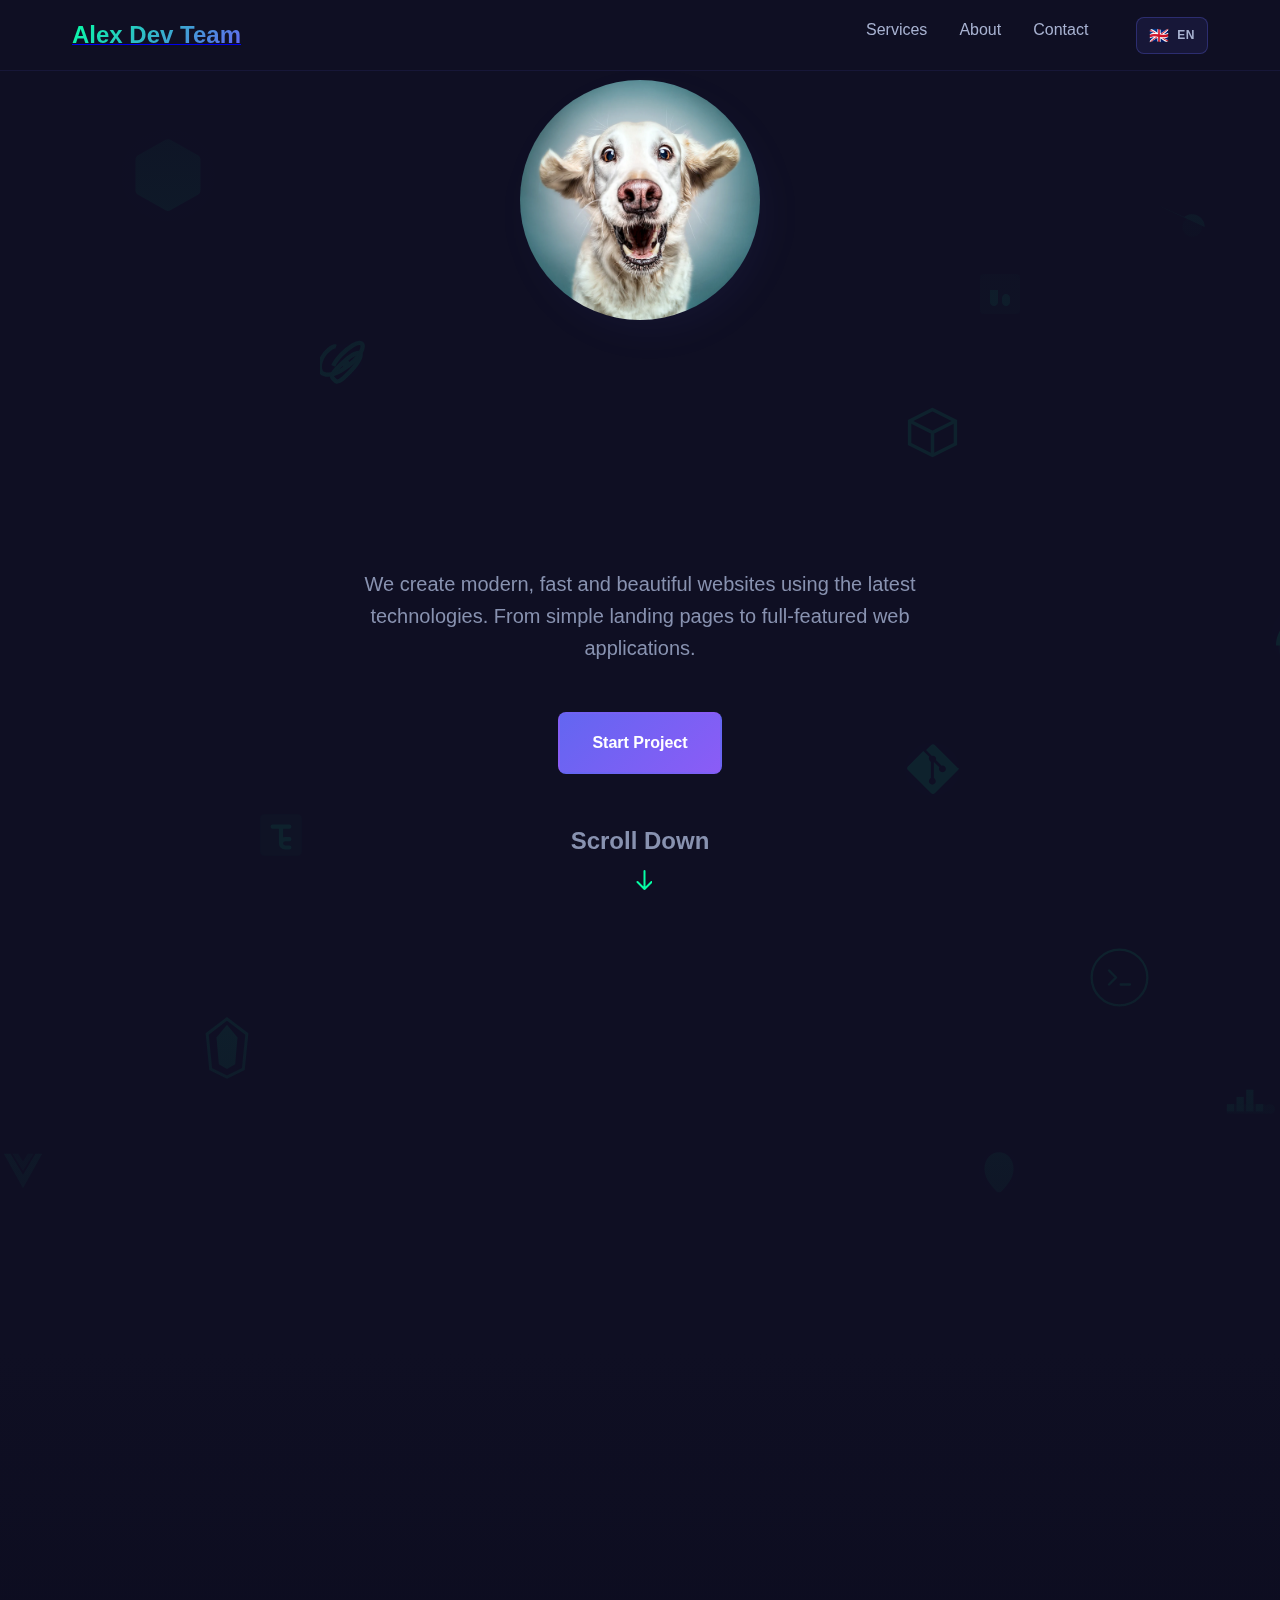
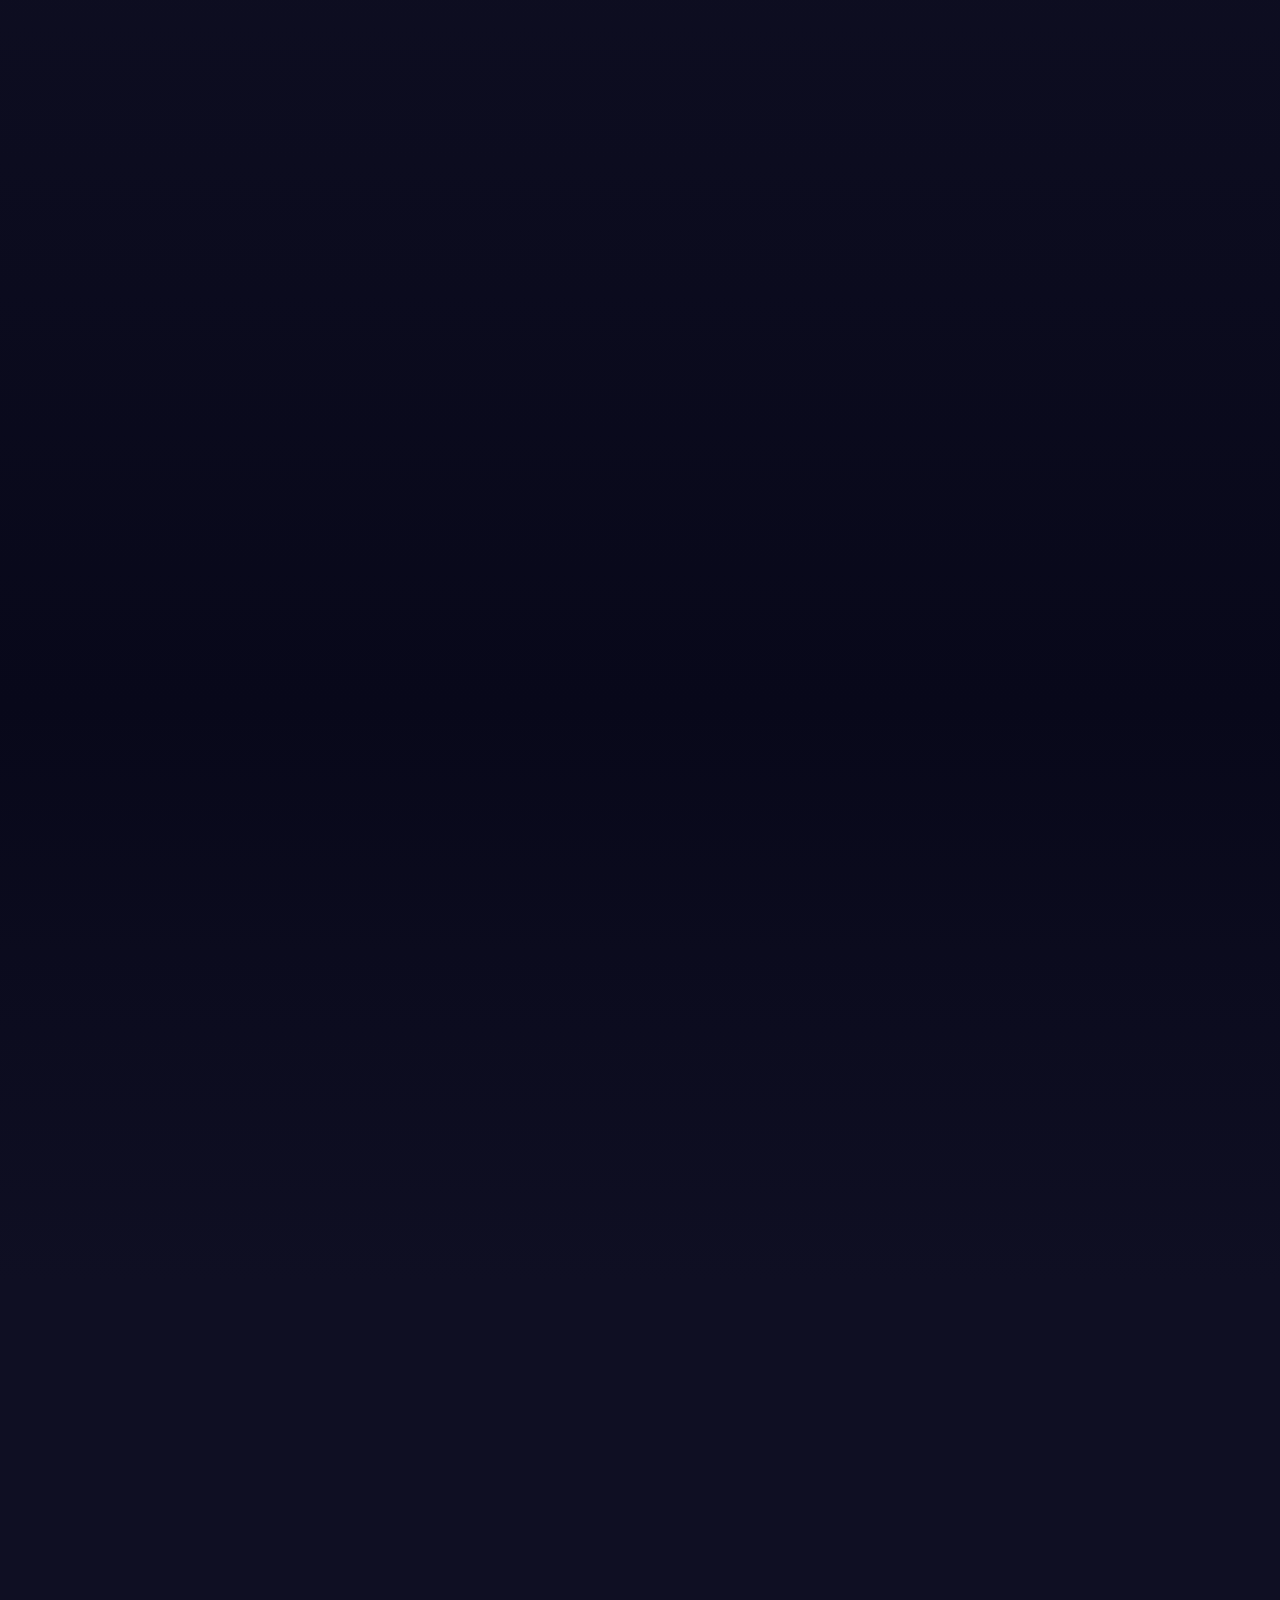
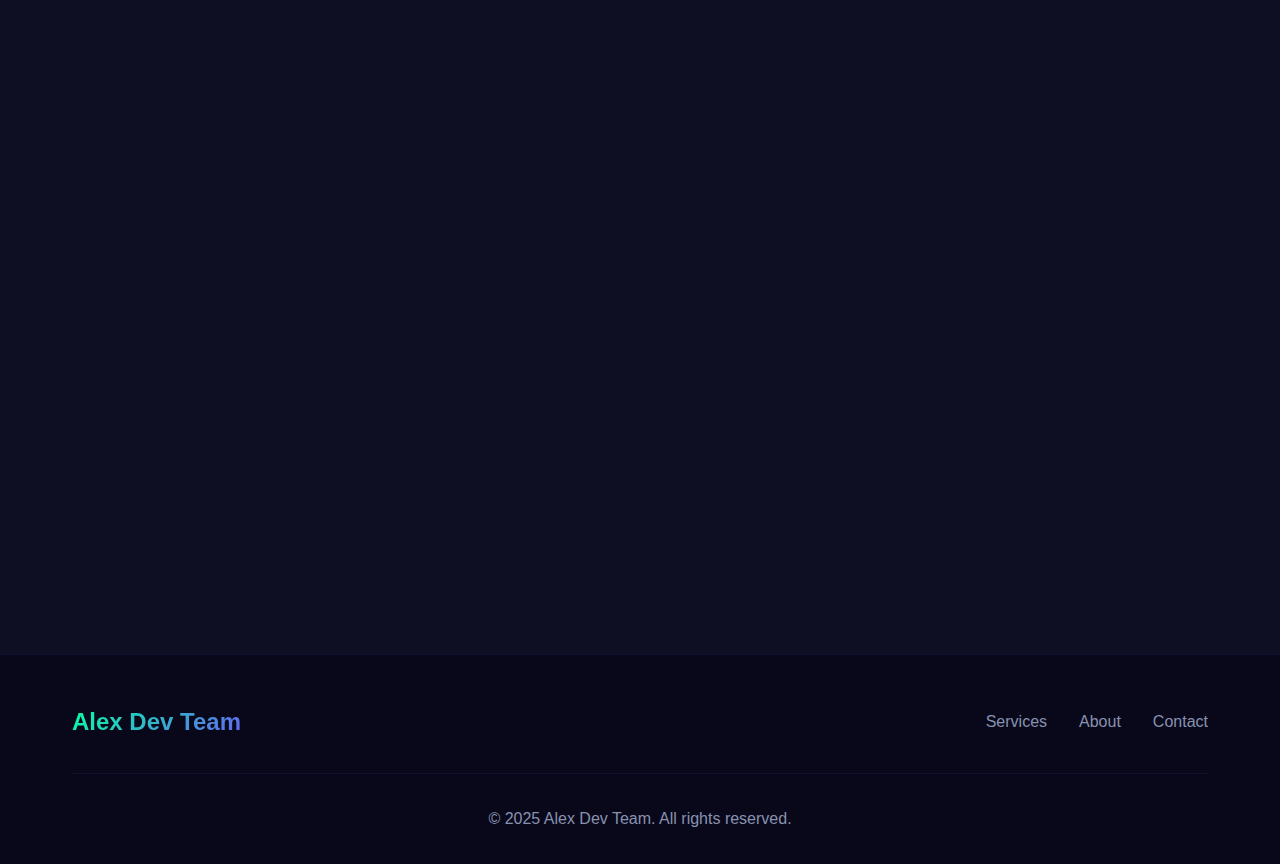
<file: index.html>
<!DOCTYPE html>
<html lang="en">

<head>
  <meta charset="UTF-8">
  <meta name="viewport" content="width=device-width, initial-scale=1.0, viewport-fit=cover">
  <title>Alex Dev Team - Modern Web Development Services</title>
  <meta name="description"
    content="Professional web development services specializing in HTML, React, Next.js, Node.js, Webflow, and Wix solutions">
  <link rel="stylesheet" href="styles.css">
  <!-- Google reCAPTCHA v3 (uncomment when you have site keys) -->
  <!-- <script src="https://www.google.com/recaptcha/api.js?render=YOUR_SITE_KEY"></script> -->
</head>

<body>
  <!-- Navigation -->
  <nav class="navbar" id="navbar">
    <div class="nav-container">
      <a href="#hero" class="nav-logo">
        <span class="logo-text">Alex Dev Team</span>
      </a>
      <ul class="nav-menu" id="nav-menu">
        <li class="nav-item">
          <a href="#services" class="nav-link">Services</a>
          <div class="nav-underline"></div>
        </li>
        <!-- <li class="nav-item">
          <a href="#projects" class="nav-link">Projects</a>
          <div class="nav-underline"></div>
        </li> -->
        <li class="nav-item">
          <a href="#about" class="nav-link">About</a>
          <div class="nav-underline"></div>
        </li>
        <li class="nav-item">
          <a href="#contact" class="nav-link">Contact</a>
          <div class="nav-underline"></div>
        </li>
      </ul>
      <div class="nav-toggle" id="nav-toggle">
        <span class="bar"></span>
        <span class="bar"></span>
        <span class="bar"></span>
      </div>
    </div>
  </nav>

  <!-- Hero Section -->
  <section class="hero sticky-hero" id="hero">
    <div class="hero-background">
      <!-- Left floating icons -->
      <div class="floating-tech-icons left-icons">
        <div class="tech-icon-float icon-1" data-speed="0.5">
          <svg width="64" height="64" viewBox="0 0 64 64" fill="none" xmlns="http://www.w3.org/2000/svg">
            <path opacity="0.2"
              d="M44.25 11.8751L32 18.7751L19.75 11.8751L31.025 5.55007C31.3214 5.37892 31.6577 5.28882 32 5.28882C32.3423 5.28882 32.6786 5.37892 32.975 5.55007L44.25 11.8751ZM44 38.4751V52.2501L54.975 46.0751C55.2846 45.8992 55.5424 45.6449 55.7224 45.3376C55.9023 45.0304 55.9981 44.6811 56 44.3251V31.7251L44 38.4751ZM8 44.3251C8.00191 44.6811 8.09768 45.0304 8.27763 45.3376C8.45759 45.6449 8.71538 45.8992 9.025 46.0751L20 52.2501V38.4751L8 31.7251V44.3251Z"
              fill="currentColor" />
            <path
              d="M58 19.675C58.0037 18.9817 57.8224 18.3 57.475 17.7H57.45C57.0956 17.0795 56.5764 16.569 55.95 16.225L33.95 3.85004C33.354 3.51724 32.6827 3.34253 32 3.34253C31.3173 3.34253 30.646 3.51724 30.05 3.85004L8.05 16.225C7.4288 16.576 6.91135 17.0848 6.55 17.7C6.55 17.7067 6.54737 17.713 6.54268 17.7177C6.53799 17.7224 6.53163 17.725 6.525 17.725V17.775C6.1837 18.3502 6.00243 19.0062 6 19.675V44.325C6.00126 45.0377 6.19171 45.7372 6.55189 46.3521C6.91206 46.9671 7.42904 47.4754 8.05 47.825L30.05 60.2C30.6039 60.5022 31.2197 60.6732 31.85 60.7H32.175C32.7974 60.673 33.405 60.5018 33.95 60.2L55.95 47.825C56.571 47.4754 57.0879 46.9671 57.4481 46.3521C57.8083 45.7372 57.9987 45.0377 58 44.325V19.675Z"
              fill="currentColor" />
          </svg>
        </div>

        <div class="tech-icon-float icon-2" data-speed="0.7">
          <svg width="42" height="42" viewBox="0 0 42 42" fill="none" xmlns="http://www.w3.org/2000/svg">
            <path
              d="M40.6875 21L31.5 30.1875L29.6494 28.3369L36.9731 21L29.6494 13.6631L31.5 11.8125L40.6875 21ZM1.3125 21L10.5 11.8125L12.3506 13.6631L5.02687 21L12.3506 28.3369L10.5 30.1875L1.3125 21ZM16.3013 33.4477L23.1525 7.875L25.6883 8.55356L18.837 34.125L16.3013 33.4477Z"
              fill="currentColor" />
          </svg>
        </div>

        <div class="tech-icon-float icon-3" data-speed="0.3">
          <svg width="48" height="48" viewBox="0 0 48 48" fill="none" xmlns="http://www.w3.org/2000/svg">
            <path d="M24 4L37.6 14.4L35.2 38.4L24 44L12.8 38.4L10.4 14.4L24 4Z" fill="none" stroke="currentColor"
              stroke-width="2" />
            <path d="M24 8L31.2 16.8L29.6 35.2L24 38.4L18.4 35.2L16.8 16.8L24 8Z" fill="currentColor" />
          </svg>
        </div>

        <!-- React Icon -->
        <div class="tech-icon-float icon-8" data-speed="0.6">
          <svg width="52" height="52" viewBox="0 0 24 24" fill="none" xmlns="http://www.w3.org/2000/svg">
            <path
              d="M12 10.11C13.03 10.11 13.87 10.95 13.87 12C13.87 13.05 13.03 13.89 12 13.89C10.95 13.89 10.11 13.05 10.11 12C10.11 10.95 10.95 10.11 12 10.11Z"
              fill="currentColor" />
            <path
              d="M7.37 20C8.1 20.3 9.26 19.79 10.8 18.53C10.87 18.47 10.94 18.41 11 18.35C12.34 17.12 13.94 15.54 15.37 13.89C16.8 12.24 17.86 10.64 18.37 9.37C18.88 8.1 18.8 7.37 18.5 7.04C18.2 6.71 17.5 6.8 16.23 7.31C14.96 7.82 13.36 8.88 11.71 10.31C10.06 11.74 8.48 13.34 7.25 14.68L7.18 14.75C5.79 16.29 5.29 17.45 5.63 18.17C5.97 18.89 7.37 20 7.37 20Z"
              stroke="currentColor" stroke-width="2" fill="none" />
            <path
              d="M7.37 4C6.64 3.71 5.47 4.21 3.93 5.47C2.39 6.73 1.11 8.53 0.37 10.63C-0.37 12.73 -0.1 14.37 0.37 15.37C0.84 16.37 2.21 16.89 3.93 16.89C5.65 16.89 7.73 16.11 9.89 14.89C12.05 13.67 14.21 12.05 15.89 10.37C17.57 8.69 18.84 6.89 19.37 5.37C19.9 3.85 19.64 2.71 18.89 2.37C18.14 2.03 16.79 2.37 15.11 3.37C13.43 4.37 11.57 5.89 9.89 7.63C8.21 9.37 6.84 11.21 6.11 12.89"
              stroke="currentColor" stroke-width="2" fill="none" />
          </svg>
        </div>

        <!-- TypeScript Icon -->
        <div class="tech-icon-float icon-9" data-speed="0.4">
          <svg width="50" height="50" viewBox="0 0 24 24" fill="none" xmlns="http://www.w3.org/2000/svg">
            <rect x="2" y="2" width="20" height="20" rx="2" fill="currentColor" opacity="0.2" />
            <path d="M8 8h8M12 8v8M16 14h-2a2 2 0 00-2 2v0a2 2 0 002 2h2" stroke="currentColor" stroke-width="2"
              stroke-linecap="round" />
          </svg>
        </div>

        <!-- Vue.js Icon -->
        <div class="tech-icon-float icon-10" data-speed="0.8">
          <svg width="46" height="46" viewBox="0 0 24 24" fill="none" xmlns="http://www.w3.org/2000/svg">
            <path d="M2 3L12 21L22 3H18.5L12 14L5.5 3H2Z" fill="currentColor" />
            <path d="M6.5 3L12 12L17.5 3H14.5L12 7L9.5 3H6.5Z" fill="currentColor" opacity="0.6" />
          </svg>
        </div>
      </div>

      <!-- Right floating icons -->
      <div class="floating-tech-icons right-icons">
        <div class="tech-icon-float icon-4" data-speed="0.6">
          <svg width="84" height="84" viewBox="0 0 84 84" fill="none" xmlns="http://www.w3.org/2000/svg">
            <path opacity="0.2"
              d="M61.6875 31.5C66.7616 31.5 70.875 27.3866 70.875 22.3125C70.875 17.2384 66.7616 13.125 61.6875 13.125C56.6134 13.125 52.5 17.2384 52.5 22.3125C52.5 27.3866 56.6134 31.5 61.6875 31.5Z"
              fill="currentColor" />
            <path
              d="M73.5 22.3125C73.5 20.0888 72.8723 17.9103 71.6892 16.0275C70.5061 14.1447 68.8155 12.6341 66.8119 11.6694C64.8084 10.7047 62.5732 10.3252 60.3636 10.5744C58.1539 10.8237 56.0595 11.6916 54.3211 13.0783L33.95 3.85004C33.354 3.51724 32.6827 3.34253 32 3.34253Z"
              fill="currentColor" />
          </svg>
        </div>

        <div class="tech-icon-float icon-5" data-speed="0.4">
          <svg width="82" height="82" viewBox="0 0 82 82" fill="none" xmlns="http://www.w3.org/2000/svg">
            <path opacity="0.2"
              d="M41 71.75C57.9828 71.75 71.75 57.9828 71.75 41C71.75 24.0172 57.9828 10.25 41 10.25C24.0172 10.25 10.25 24.0172 10.25 41C10.25 57.9828 24.0172 71.75 41 71.75Z"
              fill="currentColor" />
            <path
              d="M74.3125 41C74.304 32.1676 70.7916 23.6993 64.5461 17.4539C58.3007 11.2084 49.8324 7.69598 41 7.6875C32.165 7.6875 23.6918 11.1972 17.4445 17.4445C11.1972 23.6918 7.6875 32.165 7.6875 41Z"
              fill="currentColor" />
          </svg>
        </div>

        <div class="tech-icon-float icon-6" data-speed="0.8">
          <svg width="56" height="56" viewBox="0 0 56 56" fill="none" xmlns="http://www.w3.org/2000/svg">
            <path
              d="M28 52C41.2548 52 52 41.2548 52 28C52 14.7452 41.2548 4 28 4C14.7452 4 4 14.7452 4 28C4 41.2548 14.7452 52 28 52Z"
              fill="none" stroke="currentColor" stroke-width="2" />
            <path d="M19 22L25 28L19 34M29 34H37" stroke="currentColor" stroke-width="2" stroke-linecap="round"
              stroke-linejoin="round" />
          </svg>
        </div>

        <div class="tech-icon-float icon-7" data-speed="0.45">
          <svg width="60" height="60" viewBox="0 0 24 24" fill="none" xmlns="http://www.w3.org/2000/svg">
            <path d="M12 2L2 7V17L12 22L22 17V7L12 2Z" fill="none" stroke="currentColor" stroke-width="1.5" />
            <path d="M12 12L22 7M12 12L2 7M12 12V22" stroke="currentColor" stroke-width="1.5" />
          </svg>
        </div>

        <!-- JavaScript Icon -->
        <div class="tech-icon-float icon-11" data-speed="0.5">
          <svg width="48" height="48" viewBox="0 0 24 24" fill="none" xmlns="http://www.w3.org/2000/svg">
            <rect x="2" y="2" width="20" height="20" rx="2" fill="currentColor" opacity="0.2" />
            <path d="M7 16C7 17.1 7.9 18 9 18S11 17.1 11 16V10H7V16Z" fill="currentColor" />
            <path
              d="M13 14V16C13 17.1 13.9 18 15 18C16.1 18 17 17.1 17 16V14C17 12.9 16.1 12 15 12C13.9 12 13 12.9 13 14Z"
              fill="currentColor" />
          </svg>
        </div>

        <!-- Git Icon -->
        <div class="tech-icon-float icon-12" data-speed="0.7">
          <svg width="54" height="54" viewBox="0 0 24 24" fill="none" xmlns="http://www.w3.org/2000/svg">
            <path
              d="M23.15 11.2L12.8 0.85C12.35 0.4 11.65 0.4 11.2 0.85L8.9 3.15L11.55 5.8C12.05 5.6 12.6 5.7 13 6.1C13.4 6.5 13.5 7.05 13.3 7.55L15.85 10.1C16.35 9.9 16.9 10 17.3 10.4C17.9 11 17.9 12 17.3 12.6C16.7 13.2 15.7 13.2 15.1 12.6C14.6 12.1 14.5 11.35 14.8 10.8L12.4 8.4V15.5C12.55 15.6 12.7 15.7 12.8 15.85C13.4 16.45 13.4 17.45 12.8 18.05C12.2 18.65 11.2 18.65 10.6 18.05C10 17.45 10 16.45 10.6 15.85C10.75 15.7 10.9 15.6 11.05 15.5V8.3C10.9 8.2 10.75 8.1 10.6 7.95C10.1 7.45 10 6.7 10.3 6.15L7.7 3.55L0.85 10.4C0.4 10.85 0.4 11.55 0.85 12L11.2 22.35C11.65 22.8 12.35 22.8 12.8 22.35L23.15 12C23.6 11.55 23.6 10.85 23.15 11.2V11.2Z"
              fill="currentColor" />
          </svg>
        </div>

        <!-- Docker Icon -->
        <div class="tech-icon-float icon-13" data-speed="0.3">
          <svg width="58" height="58" viewBox="0 0 24 24" fill="none" xmlns="http://www.w3.org/2000/svg">
            <rect x="2" y="10" width="3" height="3" fill="currentColor" />
            <rect x="6" y="10" width="3" height="3" fill="currentColor" />
            <rect x="10" y="10" width="3" height="3" fill="currentColor" />
            <rect x="6" y="7" width="3" height="3" fill="currentColor" />
            <rect x="10" y="7" width="3" height="3" fill="currentColor" />
            <rect x="10" y="4" width="3" height="3" fill="currentColor" />
            <rect x="14" y="10" width="3" height="3" fill="currentColor" />
            <path
              d="M18 10.5C18.5 10.2 19.2 10 20 10C21.1 10 22 10.9 22 12C22 13.1 21.1 14 20 14H2V12.5C2 11.1 3.1 10 4.5 10H18Z"
              fill="currentColor" opacity="0.3" />
          </svg>
        </div>

        <!-- Firebase Icon -->
        <div class="tech-icon-float icon-14" data-speed="0.9">
          <svg width="44" height="44" viewBox="0 0 24 24" fill="none" xmlns="http://www.w3.org/2000/svg">
            <path d="M5.8 21L12 15.2L18.2 21L12 22.5L5.8 21Z" fill="currentColor" />
            <path d="M12 15.2L7 9L5.8 21L12 15.2Z" fill="currentColor" opacity="0.7" />
            <path d="M12 15.2L17 9L18.2 21L12 15.2Z" fill="currentColor" opacity="0.7" />
            <path d="M7 9L12 2L17 9L12 15.2L7 9Z" fill="currentColor" opacity="0.4" />
          </svg>
        </div>

        <!-- MongoDB Icon -->
        <div class="tech-icon-float icon-15" data-speed="0.6">
          <svg width="50" height="50" viewBox="0 0 24 24" fill="none" xmlns="http://www.w3.org/2000/svg">
            <path
              d="M12 2C8 2 5 5.5 5 10C5 15 9 19 11 21C11.3 21.3 11.7 21.3 12 21.3C12.3 21.3 12.7 21.3 13 21C15 19 19 15 19 10C19 5.5 16 2 12 2Z"
              fill="currentColor" />
            <ellipse cx="12" cy="10" rx="4" ry="6" fill="currentColor" opacity="0.3" />
          </svg>
        </div>
      </div>

      <!-- Gradient overlays -->
      <div class="hero-gradient-top"></div>
      <div class="hero-gradient-bottom"></div>
    </div>

    <div class="hero-sticky-content">
      <div class="container">
        <div class="hero-content">
          <div class="hero-avatar">
            <div class="avatar-wrapper">
              <div class="avatar-placeholder">
                <img src="assets/avatar.webp" alt="Avatar">
                <!-- <svg width="120" height="120" viewBox="0 0 120 120" fill="none">
                  <circle cx="60" cy="60" r="60" fill="url(#avatarGradient)" />
                  <defs>
                    <linearGradient id="avatarGradient" x1="0%" y1="0%" x2="100%" y2="100%">
                      <stop offset="0%" style="stop-color:#6366f1" />
                      <stop offset="100%" style="stop-color:#8b5cf6" />
                    </linearGradient>
                  </defs>
                  <circle cx="60" cy="45" r="20" fill="white" opacity="0.3" />
                  <path d="M30 85C30 75 40 65 60 65C80 65 90 75 90 85" fill="white" opacity="0.3" />
                </svg> -->
              </div>
              <div class="avatar-shadow"></div>
            </div>
          </div>
          <h1 class="hero-title">
            <span class="title-line">Modern Web</span>
            <span class="title-line title-highlight">Development</span>
          </h1>
          <p class="hero-description">
            Створюємо сучасні, швидкі та красиві веб-сайти використовуючи найновіші технології.
            Від простих лендінгів до повноцінних веб-додатків.
          </p>
          <div class="hero-buttons">
            <a href="#contact" class="btn btn-primary">Start Project</a>
            <!-- <a href="#projects" class="btn btn-secondary">View Work</a> -->
          </div>

          <!-- Scroll indicator with animation trigger -->
          <div class="scroll-indicator">
            <p class="scroll-text">Scroll Down</p>
            <div class="scroll-arrow">
              <svg class="arrow-icon" fill="none" stroke="currentColor" viewBox="0 0 15 24">
                <path stroke-linecap="round" stroke-linejoin="round" stroke-width="2" d="M19 14l-7 7m0 0l-7-7m7 7V3">
                </path>
              </svg>
            </div>
          </div>
        </div>
      </div>
    </div>

    <!-- Animation trigger for sticky effect -->
    <div class="hero-animation-trigger"></div>
  </section>

  <!-- Services Section -->
  <section class="services" id="services">
    <div class="container">
      <div class="section-header fade-in">
        <h2 class="section-title">Technologies & Services</h2>
        <p class="section-description">
          Спеціалізуємося на створенні сайтів з використанням як класичної верстки, так і сучасних технологій
        </p>
      </div>
      <div class="tech-grid">
        <div class="tech-card fade-in">
          <div class="tech-icon-wrapper">
            <svg class="tech-logo" fill="none" stroke="currentColor" viewBox="0 0 24 24">
              <path stroke-linecap="round" stroke-linejoin="round" stroke-width="2"
                d="M10 20l4-16m4 4l4 4-4 4M6 16l-4-4 4-4"></path>
            </svg>
          </div>
          <h3>HTML/CSS/JS</h3>
          <p>Чистий, семантичний код з сучасними стандартами веб-розробки та адаптивним дизайном</p>
        </div>

        <div class="tech-card fade-in">
          <div class="tech-icon-wrapper">
            <svg class="tech-logo" fill="none" stroke="currentColor" viewBox="0 0 24 24">
              <path stroke-linecap="round" stroke-linejoin="round" stroke-width="2" d="M13 10V3L4 14h7v7l9-11h-7z">
              </path>
            </svg>
          </div>
          <h3>React.js</h3>
          <p>Інтерактивні користувацькі інтерфейси з компонентною архітектурою та state management</p>
        </div>

        <div class="tech-card fade-in">
          <div class="tech-icon-wrapper">
            <svg class="tech-logo" fill="none" stroke="currentColor" viewBox="0 0 24 24">
              <path stroke-linecap="round" stroke-linejoin="round" stroke-width="2"
                d="M12 6V4m0 2a2 2 0 100 4m0-4a2 2 0 110 4m-6 8a2 2 0 100-4m0 4a2 2 0 100 4m0-4v2m0-6V4m6 6v10m6-2a2 2 0 100-4m0 4a2 2 0 100 4m0-4v2m0-6V4">
              </path>
            </svg>
          </div>
          <h3>Next.js</h3>
          <p>Full-stack React фреймворк з SSR, SSG та оптимізацією для кращої продуктивності</p>
        </div>

        <div class="tech-card fade-in">
          <div class="tech-icon-wrapper">
            <svg class="tech-logo" fill="none" stroke="currentColor" viewBox="0 0 24 24">
              <path stroke-linecap="round" stroke-linejoin="round" stroke-width="2"
                d="M5 12h14M5 12a2 2 0 01-2-2V6a2 2 0 012-2h14a2 2 0 012 2v4a2 2 0 01-2 2M5 12a2 2 0 00-2 2v4a2 2 0 002 2h14a2 2 0 002-2v-4a2 2 0 00-2-2">
              </path>
            </svg>
          </div>
          <h3>Node.js</h3>
          <p>Серверна розробка, API, бази даних та backend рішення для повноцінних додатків</p>
        </div>

        <div class="tech-card fade-in">
          <div class="tech-icon-wrapper">
            <svg class="tech-logo" fill="none" stroke="currentColor" viewBox="0 0 24 24">
              <path stroke-linecap="round" stroke-linejoin="round" stroke-width="2"
                d="M9.75 17L9 20l-1 1h8l-1-1-.75-3M3 13h18M5 17h14a2 2 0 002-2V5a2 2 0 00-2-2H5a2 2 0 00-2 2v10a2 2 0 002 2z">
              </path>
            </svg>
          </div>
          <h3>Webflow</h3>
          <p>Візуальна розробка сайтів з можливістю швидкого прототипування та запуску</p>
        </div>

        <div class="tech-card fade-in">
          <div class="tech-icon-wrapper">
            <svg class="tech-logo" fill="none" stroke="currentColor" viewBox="0 0 24 24">
              <path stroke-linecap="round" stroke-linejoin="round" stroke-width="2"
                d="M19.428 15.428a2 2 0 00-1.022-.547l-2.387-.477a6 6 0 00-3.86.517l-.318.158a6 6 0 01-3.86.517L6.05 15.21a2 2 0 00-1.806.547M8 4h8l-1 1v5.172a2 2 0 00.586 1.414l5 5c1.26 1.26.367 3.414-1.415 3.414H4.828c-1.782 0-2.674-2.154-1.414-3.414l5-5A2 2 0 009 10.172V5L8 4z">
              </path>
            </svg>
          </div>
          <h3>Wix Development</h3>
          <p>Кастомізація Wix сайтів, додавання функціоналу та інтеграція з третіми сервісами</p>
        </div>
      </div>
    </div>
  </section>

  <!-- Projects Section -->
  <!-- <section class="projects" id="projects">
    <div class="container">
      <div class="section-header fade-in">
        <h2 class="section-title">Featured Projects</h2>
        <p class="section-description">
          Приклади наших робіт - від простих лендінгів до складних веб-додатків
        </p>
      </div>
      <div class="projects-grid">
        <div class="project-card fade-in">
          <div class="glow-border"></div>
          <div class="project-image">
            <svg class="placeholder-svg" viewBox="0 0 400 250" fill="none">
              <rect width="400" height="250" fill="url(#gradient1)" />
              <defs>
                <linearGradient id="gradient1" x1="0%" y1="0%" x2="100%" y2="100%">
                  <stop offset="0%" style="stop-color:#6366f1" />
                  <stop offset="100%" style="stop-color:#8b5cf6" />
                </linearGradient>
              </defs>
              <text x="200" y="125" text-anchor="middle" fill="white" font-size="24"
                font-weight="bold">E-commerce</text>
            </svg>
            <div class="project-overlay">
              <a href="#" class="project-link">View Project</a>
            </div>
          </div>
          <div class="project-content">
            <h3>E-commerce Platform</h3>
            <p>Повноцінний інтернет-магазин з корзиною, оплатою та адмін панеллю</p>
            <div class="project-tags">
              <span class="tag">React</span>
              <span class="tag">Node.js</span>
              <span class="tag">MongoDB</span>
            </div>
          </div>
        </div>

        <div class="project-card fade-in">
          <div class="glow-border"></div>
          <div class="project-image">
            <svg class="placeholder-svg" viewBox="0 0 400 250" fill="none">
              <rect width="400" height="250" fill="url(#gradient2)" />
                        <defs>
                <linearGradient id="gradient2" x1="0%" y1="0%" x2="100%" y2="100%">
                  <stop offset="0%" style="stop-color:#06ffa5" />
                  <stop offset="100%" style="stop-color:#6366f1" />
                </linearGradient>
                        </defs>
              <text x="200" y="125" text-anchor="middle" fill="white" font-size="24" font-weight="bold">Portfolio</text>
            </svg>
            <div class="project-overlay">
              <a href="#" class="project-link">View Project</a>
                  </div>
                </div>
          <div class="project-content">
            <h3>Creative Portfolio</h3>
            <p>Анімований сайт-портфоліо з плавними переходами та інтерактивними елементами</p>
            <div class="project-tags">
              <span class="tag">Next.js</span>
              <span class="tag">GSAP</span>
              <span class="tag">Tailwind</span>
            </div>
          </div>
        </div>

        <div class="project-card fade-in">
          <div class="glow-border"></div>
          <div class="project-image">
            <svg class="placeholder-svg" viewBox="0 0 400 250" fill="none">
              <rect width="400" height="250" fill="url(#gradient3)" />
              <defs>
                <linearGradient id="gradient3" x1="0%" y1="0%" x2="100%" y2="100%">
                  <stop offset="0%" style="stop-color:#8b5cf6" />
                  <stop offset="100%" style="stop-color:#06ffa5" />
                </linearGradient>
              </defs>
              <text x="200" y="125" text-anchor="middle" fill="white" font-size="24" font-weight="bold">SaaS App</text>
            </svg>
            <div class="project-overlay">
              <a href="#" class="project-link">View Project</a>
                </div>
              </div>
          <div class="project-content">
            <h3>SaaS Dashboard</h3>
            <p>Дашборд для управління проектами з аналітикою та командною роботою</p>
            <div class="project-tags">
              <span class="tag">React</span>
              <span class="tag">TypeScript</span>
              <span class="tag">GraphQL</span>
                                </div>
                              </div>
                            </div>
                          </div>
                        </div>
  </section> -->

  <!-- About Section -->
  <section class="about" id="about">
    <div class="container">
      <div class="about-content">
        <div class="slide-in-left">
          <h2 class="section-title">Про нас</h2>
          <p class="section-description" style="text-align: left; margin: 0;">
            Ми - команда розробників, які спеціалізуються на створенні сучасних веб-рішень.
            Наша мета - допомогти Вам в цифровому світі через якісні технічні рішення.
          </p>
          <div class="stats-grid">
            <div class="stat-item">
              <div class="stat-number">365</div>
              <div class="stat-label">Днів на рік працюємо</div>
            </div>
            <div class="stat-item">
              <div class="stat-number">24h</div>
              <div class="stat-label">Максимальний час відповіді</div>
            </div>
            <div class="stat-item">
              <div class="stat-number">100%</div>
              <div class="stat-label">Задоволення від роботи</div>
            </div>
          </div>
        </div>
        <div class="slide-in-right">
          <div class="code-window">
            <div class="window-header">
              <div class="window-controls">
                <span class="control red"></span>
                <span class="control yellow"></span>
                <span class="control green"></span>
              </div>
              <span class="window-title">portfolio.js</span>
            </div>
            <div class="code-content">
              <div class="code-line">
                <span class="code-keyword">const</span>
                <span class="code-variable"> developer</span> = {
              </div>
              <div class="code-line">
                &nbsp;&nbsp;<span class="code-property">name</span>: <span class="code-string">'Alex Dev Team'</span>,
              </div>
              <div class="code-line">
                &nbsp;&nbsp;<span class="code-property">skills</span>: [<span class="code-string">'React'</span>, <span
                  class="code-string">'Next.js'</span>, <span class="code-string">'Node.js'</span>],
              </div>
              <div class="code-line">
                &nbsp;&nbsp;<span class="code-property">passion</span>: <span class="code-string">'Creating amazing web
                  experiences'</span>,
              </div>
              <div class="code-line">
                &nbsp;&nbsp;<span class="code-property">available</span>: <span class="code-keyword">true</span>
              </div>
              <div class="code-line">};</div>
            </div>
          </div>
        </div>
      </div>
    </div>
  </section>

  <!-- Contact Section -->
  <section class="contact" id="contact">
    <div class="container">
      <div class="section-header fade-in">
        <h2 class="section-title">Get In Touch</h2>
        <p class="section-description">
          Готові почати ваш проект? Зв'яжіться з нами для обговорення деталей
        </p>
      </div>
      <div class="contact-content">
        <div class="slide-in-left">
          <div class="contact-item">
            <div class="contact-icon">
              <svg fill="none" stroke="currentColor" viewBox="0 0 24 24">
                <path stroke-linecap="round" stroke-linejoin="round" stroke-width="2"
                  d="M8 12h.01M12 12h.01M16 12h.01M21 12c0 4.418-4.03 8-9 8a9.863 9.863 0 01-4.255-.949L3 20l1.395-3.72C3.512 15.042 3 13.574 3 12c0-4.418 4.03-8 9-8s9 3.582 9 8z">
                </path>
              </svg>
            </div>
            <div class="contact-details">
              <h4>Зв'язок з нами</h4>
              <p>Використовуйте форму для всіх запитів.<br>Відповідаємо протягом 24 годин.</p>
            </div>
          </div>

          <div class="contact-item">
            <div class="contact-icon">
              <svg fill="none" stroke="currentColor" viewBox="0 0 24 24">
                <path stroke-linecap="round" stroke-linejoin="round" stroke-width="2"
                  d="M12 8v4l3 3m6-3a9 9 0 11-18 0 9 9 0 0118 0z"></path>
              </svg>
            </div>
            <div class="contact-details">
              <h4>Час роботи</h4>
              <p>Пн-Пт: 10:00-18:00<br>Сб-Нд: За домовленістю</p>
            </div>
          </div>

          <div class="contact-item">
            <div class="contact-icon">
              <svg fill="none" stroke="currentColor" viewBox="0 0 24 24">
                <path stroke-linecap="round" stroke-linejoin="round" stroke-width="2"
                  d="M17.657 16.657L13.414 20.9a1.998 1.998 0 01-2.827 0l-4.244-4.243a8 8 0 1111.314 0z"></path>
                <path stroke-linecap="round" stroke-linejoin="round" stroke-width="2"
                  d="M15 11a3 3 0 11-6 0 3 3 0 016 0z"></path>
              </svg>
            </div>
            <div class="contact-details">
              <h4>Location</h4>
              <p>Ukraine</p>
            </div>
          </div>
        </div>

        <div class="slide-in-right">
          <form class="contact-form" id="contact-form" action="https://formspree.io/f/mnndkrkw" method="POST">
            <div class="form-group">
              <label for="name">Name</label>
              <div class="input-wrapper">
                <input type="text" id="name" name="name" required>
                <div class="input-border"></div>
              </div>
            </div>

            <div class="form-group">
              <label for="email">Email</label>
              <div class="input-wrapper">
                <input type="email" id="email" name="email" required>
                <div class="input-border"></div>
              </div>
            </div>

            <div class="form-group">
              <label for="service">Service</label>
              <div class="input-wrapper">
                <select id="service" name="service" required>
                  <option value="">Оберіть послугу</option>
                  <option value="landing">🎯 Лендінг (одна сторінка)</option>
                  <option value="corporate">🏢 Корпоративний сайт</option>
                  <option value="ecommerce">🛒 Інтернет-магазин</option>
                  <option value="webapp">⚡ Веб-додаток</option>
                  <option value="webflow">🎨 Webflow сайт</option>
                  <option value="wix">🔧 Wix розробка</option>
                  <option value="support">🛠️ Підтримка сайту</option>
                  <option value="consultation">💬 Консультація</option>
                  <option value="other">❓ Інше</option>
                </select>
                <div class="input-border"></div>
              </div>
            </div>

            <!-- Honeypot field - hidden from users, visible to bots -->
            <div class="form-group" style="display: none;">
              <label for="website">Website (leave blank)</label>
              <input type="text" id="website" name="website" tabindex="-1">
            </div>

            <div class="form-group">
              <label for="message">Message</label>
              <div class="input-wrapper">
                <textarea id="message" name="message" rows="5" required
                  placeholder="Розкажіть детальніше про ваш проект:&#10;• Які у вас цілі?&#10;• Який бюджет ви плануєте?&#10;• Які терміни реалізації?&#10;• Чи є приклади сайтів, які вам подобаються?"></textarea>
                <div class="input-border"></div>
              </div>
            </div>
            <input type="hidden" name="_subject" value="New Contact Form Submission from Alex Dev Team">
            <input type="hidden" name="_next" value="?success=true">
            <button type="submit" class="btn btn-primary submit-btn">
              <span class="btn-text">Send Message</span>
              <div class="btn-loader"></div>
            </button>
          </form>
        </div>
      </div>
    </div>
  </section>

  <!-- Footer -->
  <footer class="footer">
    <div class="container">
      <div class="footer-content">
        <div class="footer-logo">
          <span class="logo-text">Alex Dev Team</span>
        </div>
        <div class="footer-links">
          <a href="#services">Services</a>
          <a href="#about">About</a>
          <a href="#contact">Contact</a>
        </div>
        <!-- <div class="footer-social">
          <a href="#" class="social-link">
            <svg fill="currentColor" viewBox="0 0 24 24">
              <path
                d="M24 4.557c-.883.392-1.832.656-2.828.775 1.017-.609 1.798-1.574 2.165-2.724-.951.564-2.005.974-3.127 1.195-.897-.957-2.178-1.555-3.594-1.555-3.179 0-5.515 2.966-4.797 6.045-4.091-.205-7.719-2.165-10.148-5.144-1.29 2.213-.669 5.108 1.523 6.574-.806-.026-1.566-.247-2.229-.616-.054 2.281 1.581 4.415 3.949 4.89-.693.188-1.452.232-2.224.084.626 1.956 2.444 3.379 4.6 3.419-2.07 1.623-4.678 2.348-7.29 2.04 2.179 1.397 4.768 2.212 7.548 2.212 9.142 0 14.307-7.721 13.995-14.646.962-.695 1.797-1.562 2.457-2.549z" />
            </svg>
          </a>
          <a href="#" class="social-link">
            <svg fill="currentColor" viewBox="0 0 24 24">
              <path
                d="M22.46 6c-.77.35-1.6.58-2.46.69.88-.53 1.56-1.37 1.88-2.38-.83.5-1.75.85-2.72 1.05C18.37 4.5 17.26 4 16 4c-2.35 0-4.27 1.92-4.27 4.29 0 .34.04.67.11.98C8.28 9.09 5.11 7.38 3 4.79c-.37.63-.58 1.37-.58 2.15 0 1.49.75 2.81 1.91 3.56-.71 0-1.37-.2-1.95-.5v.03c0 2.08 1.48 3.82 3.44 4.21a4.22 4.22 0 0 1-1.93.07 4.28 4.28 0 0 0 4 2.98 8.521 8.521 0 0 1-5.33 1.84c-.34 0-.68-.02-1.02-.06C3.44 20.29 5.7 21 8.12 21 16 21 20.33 14.46 20.33 8.79c0-.19 0-.37-.01-.56.84-.6 1.56-1.36 2.14-2.23z" />
            </svg>
          </a>
          <a href="#" class="social-link">
            <svg fill="currentColor" viewBox="0 0 24 24">
              <path
                d="M20.447 20.452h-3.554v-5.569c0-1.328-.027-3.037-1.852-3.037-1.853 0-2.136 1.445-2.136 2.939v5.667H9.351V9h3.414v1.561h.046c.477-.9 1.637-1.85 3.37-1.85 3.601 0 4.267 2.37 4.267 5.455v6.286zM5.337 7.433c-1.144 0-2.063-.926-2.063-2.065 0-1.138.92-2.063 2.063-2.063 1.14 0 2.064.925 2.064 2.063 0 1.139-.925 2.065-2.064 2.065zm1.782 13.019H3.555V9h3.564v11.452zM22.225 0H1.771C.792 0 0 .774 0 1.729v20.542C0 23.227.792 24 1.771 24h20.451C23.2 24 24 23.227 24 22.271V1.729C24 .774 23.2 0 22.222 0h.003z" />
            </svg>
          </a>
        </div> -->
      </div>
      <div class="footer-bottom">
        <p>&copy; 2025 Alex Dev Team. All rights reserved.</p>
      </div>
    </div>
  </footer>

  <script src="scripts.js"></script>
</body>

</html>
</file>
<file: styles.css>
/* Modern Portfolio CSS with Animations */

/* CSS Custom Properties */
:root {
    /* Colors */
    --primary-color: #6366f1;
    --secondary-color: #8b5cf6;
    --accent-color: #06ffa5;
    --dark-color: #0f0f23;
    --darker-color: #08081a;
    --gray-color: #8892b0;
    --light-gray: #a8b2d1;
    --white: #ffffff;

    /* Gradients */
    --gradient-primary: linear-gradient(135deg, var(--primary-color), var(--secondary-color));
    --gradient-accent: linear-gradient(135deg, var(--accent-color), var(--primary-color));
    --gradient-bg: linear-gradient(135deg, #667eea 0%, #764ba2 100%);
    --gradient-text: linear-gradient(135deg, var(--accent-color), var(--primary-color));

    /* Fonts */
    --font-primary: 'Inter', -apple-system, BlinkMacSystemFont, 'Segoe UI', Roboto, Oxygen, Ubuntu, Cantarell, sans-serif;
    --font-code: 'JetBrains Mono', 'Fira Code', Consolas, Monaco, monospace;

    /* Spacing */
    --container-max-width: 1200px;
    --section-padding: 120px;
    --element-gap: 2rem;

    /* Animation */
    --transition-fast: 0.2s ease;
    --transition-normal: 0.3s ease;
    --transition-slow: 0.5s ease;
}

/* Reset and Base Styles */
*,
*::before,
*::after {
    box-sizing: border-box;
    margin: 0;
    padding: 0;
}

html {
    scroll-behavior: smooth;
    font-size: 16px;
}

body {
    font-family: var(--font-primary);
    background: var(--dark-color);
    color: var(--white);
    line-height: 1.6;
    overflow-x: clip;
    /* Use clip instead of hidden to not break sticky positioning */
}

/* Container */
.container {
    max-width: var(--container-max-width);
    margin: 0 auto;
    padding: 0 2rem;
}

/* Navigation */
.navbar {
    position: fixed;
    top: 0;
    left: 0;
    right: 0;
    z-index: 1000;
    /* Increased to be above hero content */
    padding: 1rem 0;
    background: rgba(15, 15, 35, 0.9);
    backdrop-filter: blur(10px);
    border-bottom: 1px solid rgba(99, 102, 241, 0.1);
    transition: var(--transition-normal);
    /* iOS safe area support */
    padding-top: max(1rem, env(safe-area-inset-top));
}

.navbar.scrolled {
    background: rgba(15, 15, 35, 0.95);
    box-shadow: 0 4px 20px rgba(0, 0, 0, 0.3);
}

.nav-container {
    max-width: var(--container-max-width);
    margin: 0 auto;
    padding: 0 2rem;
    display: flex;
    justify-content: space-between;
    align-items: center;
}

.nav-logo .logo-text {
    font-size: 1.5rem;
    font-weight: 700;
    background: var(--gradient-text);
    -webkit-background-clip: text;
    -webkit-text-fill-color: transparent;
    background-clip: text;
}

.nav-menu {
    display: flex;
    list-style: none;
    gap: 2rem;
}

.nav-item {
    position: relative;
}

.nav-link {
    color: var(--light-gray);
    text-decoration: none;
    font-weight: 500;
    transition: var(--transition-normal);
    padding: 0.5rem 0;
}

.nav-link:hover {
    color: var(--accent-color);
}

.nav-underline {
    position: absolute;
    bottom: -5px;
    left: 0;
    width: 0;
    height: 2px;
    background: var(--gradient-accent);
    transition: width var(--transition-normal);
}

.nav-item:hover .nav-underline {
    width: 100%;
}

.nav-toggle {
    display: none;
    flex-direction: column;
    cursor: pointer;
}

.bar {
    width: 25px;
    height: 3px;
    background: var(--white);
    margin: 3px 0;
    transition: var(--transition-normal);
}

/* Hero Section with Sticky Effect */
.sticky-hero {
    min-height: 150vh;
    /* Make it taller to allow for sticky effect */
    position: relative;
    overflow-x: clip;
    /* Use clip instead of hidden to not break sticky positioning */
    overflow-y: visible;
}

.hero-sticky-content {
    position: sticky;
    top: 0;
    min-height: 100vh;
    display: flex;
    align-items: center;
    z-index: 10;
    /* Lower than navbar */
    /* Account for navbar height on mobile */
    padding-top: 80px;
}

/* Floating Tech Icons */
.floating-tech-icons {
    position: absolute;
    width: 100%;
    height: 100%;
    pointer-events: none;
    z-index: 1;
}

.left-icons {
    left: -10%;
    top: 0;
}

.right-icons {
    right: -10%;
    top: 0;
}

.tech-icon-float {
    position: absolute;
    opacity: 0.08;
    transition: all 0.3s ease;
    animation: techFloat 8s ease-in-out infinite;
}

.tech-icon-float svg {
    width: 100%;
    height: 100%;
    color: var(--accent-color);
    filter: drop-shadow(0 0 20px rgba(99, 102, 241, 0.3));
}

/* Individual icon positioning */
.left-icons .icon-1 {
    top: 10%;
    left: 20%;
    width: 80px;
    height: 80px;
    animation-delay: 0s;
}

.left-icons .icon-2 {
    top: 50%;
    left: 5%;
    width: 60px;
    height: 60px;
    animation-delay: 2s;
}

.left-icons .icon-3 {
    top: 75%;
    left: 25%;
    width: 70px;
    height: 70px;
    animation-delay: 4s;
}

.left-icons .icon-8 {
    top: 25%;
    left: 35%;
    width: 52px;
    height: 52px;
    animation-delay: 6s;
}

.left-icons .icon-9 {
    top: 60%;
    left: 30%;
    width: 50px;
    height: 50px;
    animation-delay: 8s;
}

.left-icons .icon-10 {
    top: 85%;
    left: 10%;
    width: 46px;
    height: 46px;
    animation-delay: 1.5s;
}

.right-icons .icon-4 {
    top: 15%;
    right: 15%;
    width: 90px;
    height: 90px;
    animation-delay: 1s;
}

.right-icons .icon-5 {
    top: 45%;
    right: 5%;
    width: 75px;
    height: 75px;
    animation-delay: 3s;
}

.right-icons .icon-6 {
    top: 70%;
    right: 20%;
    width: 65px;
    height: 65px;
    animation-delay: 5s;
}

.right-icons .icon-7 {
    top: 30%;
    right: 35%;
    width: 55px;
    height: 55px;
    animation-delay: 1.5s;
}

.right-icons .icon-11 {
    top: 20%;
    right: 30%;
    width: 48px;
    height: 48px;
    animation-delay: 7s;
}

.right-icons .icon-12 {
    top: 55%;
    right: 35%;
    width: 54px;
    height: 54px;
    animation-delay: 9s;
}

.right-icons .icon-13 {
    top: 80%;
    right: 10%;
    width: 58px;
    height: 58px;
    animation-delay: 3.5s;
}

.right-icons .icon-14 {
    top: 10%;
    right: 5%;
    width: 44px;
    height: 44px;
    animation-delay: 5.5s;
}

.right-icons .icon-15 {
    top: 85%;
    right: 30%;
    width: 50px;
    height: 50px;
    animation-delay: 7.5s;
}

@keyframes techFloat {

    0%,
    100% {
        transform: translateY(0px) rotate(0deg) scale(1);
        opacity: 0.08;
    }

    25% {
        transform: translateY(-15px) rotate(5deg) scale(1.05);
        opacity: 0.12;
    }

    50% {
        transform: translateY(-25px) rotate(-3deg) scale(1.1);
        opacity: 0.15;
    }

    75% {
        transform: translateY(-10px) rotate(7deg) scale(1.03);
        opacity: 0.1;
    }
}

/* Gradient overlays for depth */
.hero-gradient-top,
.hero-gradient-bottom {
    position: absolute;
    left: 0;
    right: 0;
    height: 30%;
    z-index: 1;
    pointer-events: none;
}

.hero-gradient-top {
    top: 0;
    background: linear-gradient(180deg, var(--dark-color) 0%, transparent 100%);
}

.hero-gradient-bottom {
    bottom: 0;
    background: linear-gradient(0deg, var(--dark-color) 0%, transparent 100%);
}

/* Hero Avatar */
.hero-avatar {
    margin-bottom: 2rem;
    display: flex;
    justify-content: center;
}

.avatar-wrapper {
    position: relative;
    display: inline-block;
}

.avatar-wrapper img {
    width: 240px;
        height: 240px;
        border-radius: 50%;
        object-fit: cover;
}

.avatar-placeholder {
    position: relative;
    z-index: 2;
    animation: avatarFloat 4s ease-in-out infinite;
}

.avatar-shadow {
    position: absolute;
    top: 10px;
    left: 10px;
    right: -10px;
    bottom: -10px;
    background: radial-gradient(circle, rgba(99, 102, 241, 0.3) 0%, transparent 70%);
    border-radius: 50%;
    z-index: 1;
    filter: blur(20px);
    animation: shadowPulse 4s ease-in-out infinite;
}

@keyframes avatarFloat {

    0%,
    100% {
        transform: translateY(0px);
    }

    50% {
        transform: translateY(-10px);
    }
}

@keyframes shadowPulse {

    0%,
    100% {
        transform: scale(1);
        opacity: 0.3;
    }

    50% {
        transform: scale(1.1);
        opacity: 0.5;
    }
}

/* Animation trigger */
.hero-animation-trigger {
    position: absolute;
    bottom: 0;
    left: 0;
    right: 0;
    height: 1px;
}

.hero-content {
    width: 100%;
    text-align: center;
    z-index: 2;
}

.hero-title {
    font-size: clamp(2.5rem, 8vw, 5rem);
    font-weight: 700;
    line-height: 1.1;
    margin-bottom: 2rem;
}

.title-line {
    display: block;
    animation: slideInUp 0.8s ease-out forwards;
    opacity: 0;
    transform: translateY(30px);
}

.title-line:nth-child(1) {
    animation-delay: 0.2s;
}

.title-line:nth-child(2) {
    animation-delay: 0.4s;
}

.title-highlight {
    background: var(--gradient-text);
    -webkit-background-clip: text;
    -webkit-text-fill-color: transparent;
    background-clip: text;
    animation: slideInUp 0.8s ease-out forwards;
    opacity: 0;
    transform: translateY(30px);
    animation-delay: 0.6s;
}

@keyframes slideInUp {
    to {
        opacity: 1;
        transform: translateY(0);
    }
}

.hero-description {
    font-size: 1.25rem;
    color: var(--gray-color);
    max-width: 600px;
    margin: 0 auto 3rem;
    animation: fadeInUp 0.8s ease-out 0.8s both;
}

@keyframes fadeInUp {
    from {
        opacity: 0;
        transform: translateY(30px);
    }

    to {
        opacity: 1;
        transform: translateY(0);
    }
}

.hero-buttons {
    display: flex;
    gap: 1rem;
    justify-content: center;
    animation: fadeInUp 0.8s ease-out 1s both;
}

/* Buttons */
.btn {
    display: inline-flex;
    align-items: center;
    padding: 1rem 2rem;
    border-radius: 8px;
    font-weight: 600;
    text-decoration: none;
    transition: var(--transition-normal);
    position: relative;
    overflow: hidden;
    border: 2px solid transparent;
}

.btn-primary {
    background: var(--gradient-primary);
    color: var(--white);
}

.btn-primary:hover {
    transform: translateY(-2px);
    box-shadow: 0 10px 25px rgba(99, 102, 241, 0.4);
}

.btn-secondary {
    border: 2px solid var(--primary-color);
    color: var(--primary-color);
    background: transparent;
}

.btn-secondary:hover {
    background: var(--primary-color);
    color: var(--white);
    transform: translateY(-2px);
    box-shadow: 0 10px 25px rgba(99, 102, 241, 0.4);
}

/* Scroll Indicator */
.scroll-indicator {
    text-align: center;
    margin-top: 3rem;
    animation: fadeInUp 0.8s ease-out 1.2s both;
}

.scroll-text {
    font-size: 1.5rem;
    color: var(--gray-color);
    margin-bottom: 0.5rem;
    font-weight: 600;
}

.scroll-arrow {
    animation: bounce 2s infinite;
}

.arrow-icon {
    width: 24px;
    height: 24px;
    color: var(--accent-color);
}

@keyframes bounce {

    0%,
    100% {
        transform: translateY(0);
    }

    50% {
        transform: translateY(10px);
    }
}

/* Section Styles */
.section-header {
    text-align: center;
    margin-bottom: 4rem;
}

.section-title {
    font-size: clamp(2rem, 5vw, 3rem);
    font-weight: 700;
    margin-bottom: 1rem;
    background: var(--gradient-text);
    -webkit-background-clip: text;
    -webkit-text-fill-color: transparent;
    background-clip: text;
}

.section-description {
    font-size: 1.125rem;
    color: var(--gray-color);
    max-width: 600px;
    margin: 0 auto;
}

/* Services Section */
.services {
    padding: 0 0 var(--section-padding);
    background: linear-gradient(180deg, var(--dark-color) 0%, var(--darker-color) 100%);
}

.tech-grid {
    display: grid;
    grid-template-columns: repeat(auto-fit, minmax(280px, 1fr));
    gap: 2rem;
}

.tech-card {
    background: rgba(255, 255, 255, 0.05);
    border-radius: 16px;
    padding: 2rem;
    text-align: center;
    transition: var(--transition-normal);
    border: 1px solid rgba(99, 102, 241, 0.1);
    position: relative;
    overflow: hidden;
}

.tech-card::before {
    content: '';
    position: absolute;
    top: 0;
    left: -100%;
    width: 100%;
    height: 100%;
    background: linear-gradient(90deg, transparent, rgba(99, 102, 241, 0.1), transparent);
    transition: left 0.5s;
}

.tech-card:hover::before {
    left: 100%;
}

.tech-card:hover {
    transform: translateY(-10px);
    border-color: var(--primary-color);
    box-shadow: 0 20px 40px rgba(99, 102, 241, 0.2);
}

.tech-icon-wrapper {
    width: 80px;
    height: 80px;
    margin: 0 auto 1.5rem;
    background: var(--gradient-primary);
    border-radius: 20px;
    display: flex;
    align-items: center;
    justify-content: center;
    transition: var(--transition-normal);
}

.tech-card:hover .tech-icon-wrapper {
    transform: scale(1.1) rotateY(180deg);
}

.tech-logo {
    width: 40px;
    height: 40px;
    color: var(--white);
}

.tech-card h3 {
    font-size: 1.25rem;
    margin-bottom: 1rem;
    color: var(--white);
}

.tech-card p {
    color: var(--gray-color);
    line-height: 1.6;
}

/* Projects Section */
.projects {
    padding: var(--section-padding) 0;
}

.projects-grid {
    display: grid;
    grid-template-columns: repeat(auto-fit, minmax(350px, 1fr));
    gap: 2rem;
}

.project-card {
    background: rgba(255, 255, 255, 0.05);
    border-radius: 16px;
    overflow: hidden;
    transition: var(--transition-normal);
    position: relative;
    border: 1px solid rgba(99, 102, 241, 0.1);
}

.project-card:hover {
    transform: translateY(-10px);
}

.project-image {
    position: relative;
    aspect-ratio: 16/10;
    overflow: hidden;
}

.project-placeholder {
    width: 100%;
    height: 100%;
    display: flex;
    align-items: center;
    justify-content: center;
}

.placeholder-svg {
    width: 100%;
    height: 100%;
}

.project-overlay {
    position: absolute;
    top: 0;
    left: 0;
    right: 0;
    bottom: 0;
    background: rgba(99, 102, 241, 0.9);
    display: flex;
    align-items: center;
    justify-content: center;
    opacity: 0;
    transition: var(--transition-normal);
}

.project-card:hover .project-overlay {
    opacity: 1;
}

.project-link {
    color: var(--white);
    text-decoration: none;
    font-weight: 600;
    padding: 1rem 2rem;
    border: 2px solid var(--white);
    border-radius: 8px;
    transition: var(--transition-normal);
}

.project-link:hover {
    background: var(--white);
    color: var(--primary-color);
}

.project-content {
    padding: 2rem;
}

.project-content h3 {
    font-size: 1.25rem;
    margin-bottom: 1rem;
    color: var(--white);
}

.project-content p {
    color: var(--gray-color);
    margin-bottom: 1.5rem;
}

.project-tags {
    display: flex;
    flex-wrap: wrap;
    gap: 0.5rem;
}

.tag {
    padding: 0.25rem 0.75rem;
    background: rgba(99, 102, 241, 0.2);
    color: var(--primary-color);
    border-radius: 16px;
    font-size: 0.875rem;
    font-weight: 500;
}

/* Glow Border Effect */
.glow-border {
    position: absolute;
    top: 0;
    left: 0;
    right: 0;
    bottom: 0;
    border-radius: 16px;
    background: linear-gradient(45deg, var(--primary-color), var(--accent-color), var(--secondary-color), var(--primary-color));
    background-size: 400% 400%;
    z-index: -1;
    opacity: 0;
    transition: opacity var(--transition-normal);
    animation: gradientShift 3s ease infinite;
}

.project-card:hover .glow-border {
    opacity: 0.5;
}

@keyframes gradientShift {
    0% {
        background-position: 0% 50%;
    }

    50% {
        background-position: 100% 50%;
    }

    100% {
        background-position: 0% 50%;
    }
}

/* About Section */
.about {
    padding: var(--section-padding) 0;
    background: linear-gradient(180deg, var(--darker-color) 0%, var(--dark-color) 100%);
}

.about-content {
    display: grid;
    grid-template-columns: 1fr 1fr;
    gap: 4rem;
    align-items: center;
}

.stats-grid {
    display: grid;
    grid-template-columns: repeat(3, 1fr);
    gap: 2rem;
    margin-top: 3rem;
}

.stat-item {
    text-align: center;
}

.stat-number {
    font-size: 3rem;
    font-weight: 700;
    color: var(--accent-color);
    margin-bottom: 0.5rem;
}

.stat-label {
    color: var(--gray-color);
    font-size: 0.9rem;
}

/* Code Window */
.code-window {
    background: rgba(0, 0, 0, 0.8);
    border-radius: 12px;
    overflow: hidden;
    border: 1px solid rgba(99, 102, 241, 0.2);
}

.window-header {
    background: rgba(255, 255, 255, 0.1);
    padding: 1rem;
    display: flex;
    align-items: center;
    gap: 1rem;
}

.window-controls {
    display: flex;
    gap: 0.5rem;
}

.control {
    width: 12px;
    height: 12px;
    border-radius: 50%;
}

.control.red {
    background: #ff5f56;
}

.control.yellow {
    background: #ffbd2e;
}

.control.green {
    background: #27ca3f;
}

.window-title {
    color: var(--gray-color);
    font-size: 0.9rem;
}

.code-content {
    padding: 2rem;
    font-family: var(--font-code);
    font-size: 0.9rem;
    line-height: 1.6;
}

.code-keyword {
    color: #ff79c6;
}

.code-variable {
    color: #8be9fd;
}

.code-property {
    color: #50fa7b;
}

.code-string {
    color: #f1fa8c;
}

/* Contact Section */
.contact {
    padding: var(--section-padding) 0;
}

.contact-content {
    display: grid;
    grid-template-columns: 1fr 1fr;
    gap: 4rem;
}

.contact-item {
    display: flex;
    align-items: center;
    gap: 1rem;
    margin-bottom: 2rem;
}

.contact-icon {
    width: 50px;
    height: 50px;
    background: var(--gradient-primary);
    border-radius: 12px;
    display: flex;
    align-items: center;
    justify-content: center;
}

.contact-icon svg {
    width: 24px;
    height: 24px;
    color: var(--white);
}

.contact-details h4 {
    color: var(--white);
    margin-bottom: 0.25rem;
}

.contact-details p {
    color: var(--gray-color);
}

/* Contact Form */
.contact-form {
    display: flex;
    flex-direction: column;
    gap: 1.5rem;
}

.form-group {
    position: relative;
}

.form-group label {
    display: block;
    margin-bottom: 0.5rem;
    color: var(--white);
    font-weight: 500;
}

.input-wrapper {
    position: relative;
}

.input-wrapper input,
.input-wrapper select,
.input-wrapper textarea {
    width: 100%;
    padding: 1rem;
    background: rgba(255, 255, 255, 0.05);
    border: 1px solid rgba(99, 102, 241, 0.2);
    border-radius: 8px;
    color: var(--white);
    font-family: var(--font-primary);
    transition: var(--transition-normal);
}

.input-wrapper input:focus,
.input-wrapper select:focus,
.input-wrapper textarea:focus {
    outline: none;
    border-color: var(--primary-color);
    box-shadow: 0 0 20px rgba(99, 102, 241, 0.3);
}

.input-border {
    position: absolute;
    top: 0;
    left: 0;
    right: 0;
    bottom: 0;
    border-radius: 8px;
    background: var(--gradient-primary);
    opacity: 0;
    transition: opacity var(--transition-normal);
    z-index: -1;
}

.input-wrapper:focus-within .input-border {
    opacity: 0.2;
}

.submit-btn {
    position: relative;
    overflow: hidden;
}

.btn-loader {
    position: absolute;
    top: 50%;
    left: 50%;
    transform: translate(-50%, -50%);
    width: 20px;
    height: 20px;
    border: 2px solid transparent;
    border-top: 2px solid var(--white);
    border-radius: 50%;
    opacity: 0;
    animation: spin 1s linear infinite;
}

@keyframes spin {
    0% {
        transform: translate(-50%, -50%) rotate(0deg);
    }

    100% {
        transform: translate(-50%, -50%) rotate(360deg);
    }
}

.submit-btn.loading .btn-text {
    opacity: 0;
}

.submit-btn.loading .btn-loader {
    opacity: 1;
}

/* Footer */
.footer {
    background: var(--darker-color);
    padding: 3rem 0 2rem;
    border-top: 1px solid rgba(99, 102, 241, 0.1);
}

.footer-content {
    display: flex;
    justify-content: space-between;
    align-items: center;
    margin-bottom: 2rem;
}

.footer-logo .logo-text {
    font-size: 1.5rem;
    font-weight: 700;
    background: var(--gradient-text);
    -webkit-background-clip: text;
    -webkit-text-fill-color: transparent;
    background-clip: text;
}

.footer-links {
    display: flex;
    gap: 2rem;
}

.footer-links a {
    color: var(--gray-color);
    text-decoration: none;
    transition: var(--transition-normal);
}

.footer-links a:hover {
    color: var(--accent-color);
}

.footer-social {
    display: flex;
    gap: 1rem;
}

.social-link {
    width: 40px;
    height: 40px;
    background: rgba(255, 255, 255, 0.05);
    border-radius: 8px;
    display: flex;
    align-items: center;
    justify-content: center;
    color: var(--gray-color);
    transition: var(--transition-normal);
}

.social-link:hover {
    background: var(--primary-color);
    color: var(--white);
    transform: translateY(-2px);
}

.social-link svg {
    width: 20px;
    height: 20px;
}

.footer-bottom {
    text-align: center;
    padding-top: 2rem;
    border-top: 1px solid rgba(99, 102, 241, 0.1);
    color: var(--gray-color);
}

/* Responsive Design */
@media (max-width: 768px) {
    .nav-menu {
        position: fixed;
        left: -100%;
        top: calc(70px + env(safe-area-inset-top, 0px));
        flex-direction: column;
        background: var(--darker-color);
        width: 100%;
        height: calc(100vh - 70px - env(safe-area-inset-top, 0px));
        text-align: center;
        transition: 0.3s;
        box-shadow: 0 10px 27px rgba(0, 0, 0, 0.05);
        border-top: 1px solid rgba(99, 102, 241, 0.1);
        z-index: 100;
        padding: 2rem 0;
    }

    .nav-menu.active {
        left: 0;
    }

    .nav-item {
        margin: 1rem 0;
    }

    .nav-toggle {
        display: flex;
    }

    .nav-toggle.active .bar:nth-child(2) {
        opacity: 0;
    }

    .nav-toggle.active .bar:nth-child(1) {
        transform: translateY(8px) rotate(45deg);
    }

    .nav-toggle.active .bar:nth-child(3) {
        transform: translateY(-8px) rotate(-45deg);
    }

    .lang-toggle {
        margin-left: 0;
        margin-top: 2rem;
        padding: 0 2rem;
    }

    .lang-btn {
        width: 100%;
        justify-content: center;
        background: rgba(99, 102, 241, 0.15);
        border-color: rgba(99, 102, 241, 0.4);
        padding: 1rem;
    }

    .hero-buttons {
        flex-direction: column;
        align-items: center;
    }

    /* Extra spacing for mobile hero */
    .hero-content {
        padding-top: 2rem;
    }

    .hero-avatar {
        margin-bottom: 3rem;
    }

    .about-content {
        grid-template-columns: 1fr;
    }

    .contact-content {
        grid-template-columns: 1fr;
    }

    .stats-grid {
        grid-template-columns: 1fr;
    }

    .footer-content {
        flex-direction: column;
        gap: 2rem;
        text-align: center;
    }
}

@media (max-width: 480px) {
    .container {
        padding: 0 1rem;
    }

    .nav-container {
        padding: 0 1rem;
    }

    .projects-grid {
        grid-template-columns: 1fr;
    }

    .tech-grid {
        grid-template-columns: 1fr;
    }
}

/* Loading Animation */
@keyframes pulse {
    0% {
        opacity: 1;
    }

    50% {
        opacity: 0.5;
    }

    100% {
        opacity: 1;
    }
}

.loading {
    animation: pulse 2s infinite;
}

/* Intersection Observer Animations */
.fade-in {
    opacity: 0;
    transform: translateY(30px);
    transition: opacity 0.6s ease, transform 0.6s ease;
}

.fade-in.visible {
    opacity: 1;
    transform: translateY(0);
}

.slide-in-left {
    opacity: 0;
    transform: translateX(-30px);
    transition: opacity 0.6s ease, transform 0.6s ease;
}

.slide-in-left.visible {
    opacity: 1;
    transform: translateX(0);
}

.slide-in-right {
    opacity: 0;
    transform: translateX(30px);
    transition: opacity 0.6s ease, transform 0.6s ease;
}

.slide-in-right.visible {
    opacity: 1;
    transform: translateX(0);
}

/* Custom Scrollbar */
::-webkit-scrollbar {
    width: 8px;
}

::-webkit-scrollbar-track {
    background: var(--dark-color);
}

::-webkit-scrollbar-thumb {
    background: var(--primary-color);
    border-radius: 4px;
}

::-webkit-scrollbar-thumb:hover {
    background: var(--accent-color);
}

.hero-background {
    position: absolute;
    top: 0;
    left: 0;
    right: 0;
    bottom: 0;
    z-index: -1;
}

/* Language Toggle */
.lang-toggle {
    margin-left: 1rem;
}

.lang-btn {
    display: flex;
    align-items: center;
    gap: 0.5rem;
    background: rgba(99, 102, 241, 0.1);
    border: 1px solid rgba(99, 102, 241, 0.3);
    border-radius: 8px;
    padding: 0.5rem 0.75rem;
    color: var(--light-gray);
    cursor: pointer;
    transition: var(--transition-normal);
    font-size: 0.875rem;
    font-weight: 500;
}

.lang-btn:hover {
    background: rgba(99, 102, 241, 0.2);
    border-color: var(--primary-color);
    color: var(--white);
    transform: translateY(-1px);
}

.lang-flag {
    font-size: 1rem;
}

.lang-code {
    font-size: 0.75rem;
    font-weight: 600;
    letter-spacing: 0.5px;
}

/* iOS specific fixes */
@supports (-webkit-touch-callout: none) {
    /* iPhone/iPad detection */

    .hero-sticky-content {
        /* More padding for iOS devices */
        padding-top: max(100px, env(safe-area-inset-top) + 80px);
        min-height: calc(100vh - env(safe-area-inset-top) - env(safe-area-inset-bottom));
    }

    .navbar {
        /* Ensure navbar is properly positioned on iOS */
        padding-top: max(1rem, env(safe-area-inset-top) + 0.5rem);
        padding-left: env(safe-area-inset-left);
        padding-right: env(safe-area-inset-right);
    }

    .hero-avatar {
        /* Extra margin for iOS to ensure avatar is below navbar */
        margin-top: 2rem;
        margin-bottom: 2rem;
    }
}

/* Additional mobile fixes */
</file>
